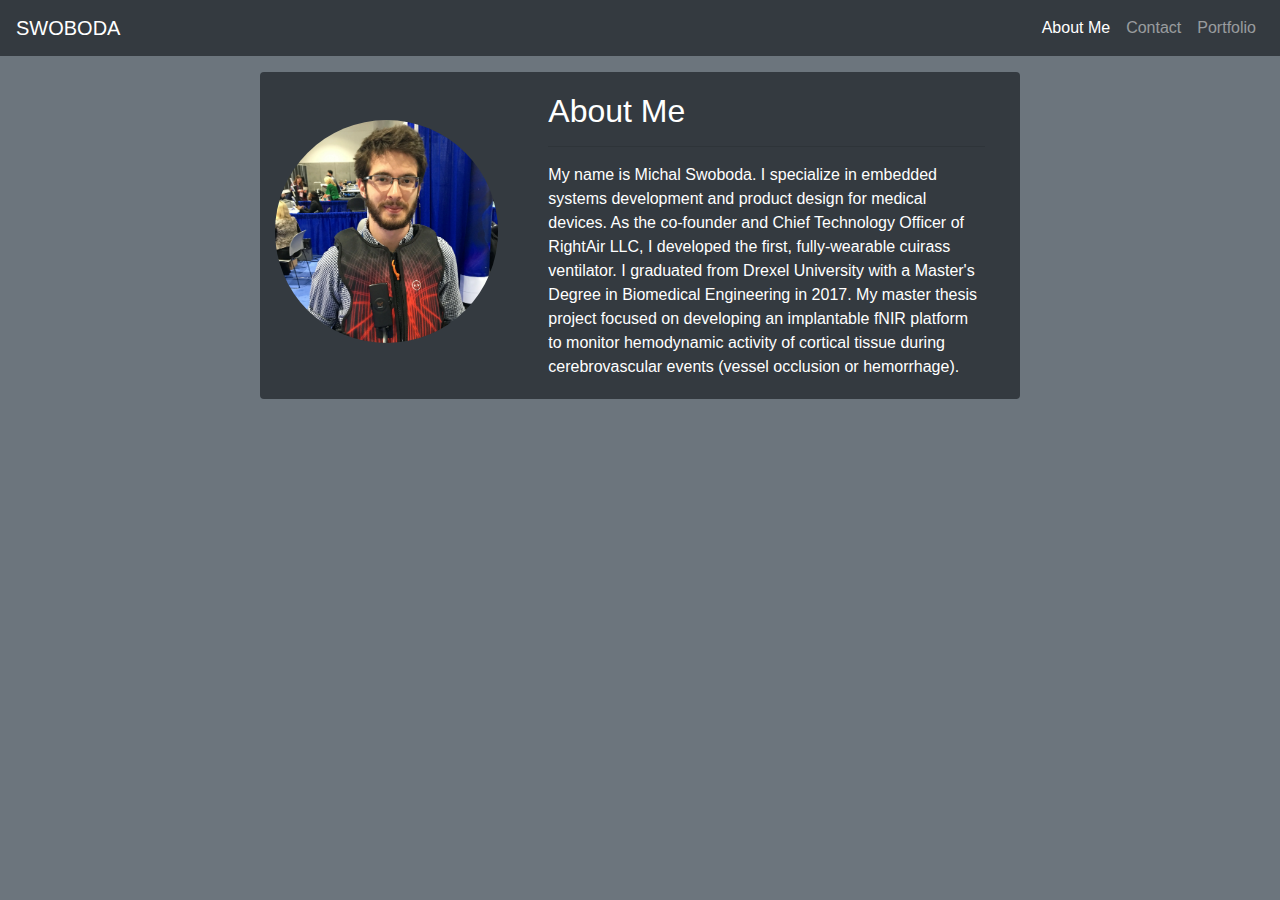
<file: index.html>
<!doctype html>
<html lang="en">

<head>
    <!-- Required meta tags -->
    <meta charset="utf-8">
    <meta name="viewport" content="width=device-width, initial-scale=1, shrink-to-fit=no">

    <!-- Bootstrap CSS -->
    <link rel="stylesheet" href="https://stackpath.bootstrapcdn.com/bootstrap/4.3.1/css/bootstrap.min.css" integrity="sha384-ggOyR0iXCbMQv3Xipma34MD+dH/1fQ784/j6cY/iJTQUOhcWr7x9JvoRxT2MZw1T" crossorigin="anonymous">
    <link rel="stylesheet" href="style.css">
    <title>Boostrap Portolio</title>
</head>

<body class=" bg-secondary">

    <nav class="navbar navbar-expand-lg navbar-dark bg-dark">
        <a class="navbar-brand" href="index.html">SWOBODA</a>
        <button class="navbar-toggler" type="button" data-toggle="collapse" data-target="#navbarNav" aria-controls="navbarNav" aria-expanded="false" aria-label="Toggle navigation">
          <span class="navbar-toggler-icon"></span>
        </button>
        <div class="collapse navbar-collapse " id="navbarNav">
          <ul class="navbar-nav ml-auto">
            <li class="nav-item active">
              <a class="nav-link" href="index.html">About Me <span class="sr-only">(current)</span></a>
            </li>
            <li class="nav-item">
              <a class="nav-link" href="contact.html">Contact</a>
            </li>
            <li class="nav-item">
              <a class="nav-link" href="portfolio.html">Portfolio</a>
            </li>
        
          </ul>
        </div>
      </nav>

    <!-- About Me Card -->
    <div class="container ">
        <div class="row mt-3">
            <div class="col-xs-0 col-sm-1 col-md-2 "></div>
            <div class="col-xs-12 col-sm-10 col-md-8 bg-dark text-white rounded">
                <div class="row">

                    <div class="col-xs-12 col-lg-4  mt-5">

                        <div class="d-flex align-items-center">

                            <img class="img-fluid rounded-circle " src="assets/images/profile.webp" alt="Profile Pic"> </div>



                    </div>

                    <div class="col-lg-8">
                        <div class="card-body">
                            <h2 class="card-heading">About Me</h2>
                            <hr> My name is Michal Swoboda. I specialize in embedded systems development and product design for medical devices. As the co-founder and Chief Technology Officer of RightAir LLC, I developed the first, fully-wearable cuirass
                            ventilator. I graduated from Drexel University with a Master's Degree in Biomedical Engineering in 2017. My master thesis project focused on developing an implantable fNIR platform to monitor hemodynamic activity of cortical
                            tissue during cerebrovascular events (vessel occlusion or hemorrhage).
                        </div>
                    </div>

                </div>

            </div>
        </div>




    </div>




    </div>









    <!-- Sticky Footer 
    
  <img class="img-fluid center rounded-circle float-left mr-2" src="assets/images/profile.webp" alt="Profile Pic"> My name is Michał [/ˈmʲi.xaw/] Swoboda. I specialize in embedded systems development and product design for
                                medical devices. As the Co-founder and Chief Technology Officer of RightAir LLC, I developed the first, fully-wearable cuirass ventilator. I graduated from Drexel University with a Master's Degree in Biomedical Engineering
                                in 2017.</div>


        <footer class="footer mt-auto py-3 bg-dark div-dark">
        <div class="container">
            <span class="text-muted">Place sticky footer content here.</span>
        </div>
    </footer>

    
    -->


    <!-- Optional JavaScript -->
    <!-- jQuery first, then Popper.js, then Bootstrap JS -->
    <script src="https://code.jquery.com/jquery-3.3.1.slim.min.js" integrity="sha384-q8i/X+965DzO0rT7abK41JStQIAqVgRVzpbzo5smXKp4YfRvH+8abtTE1Pi6jizo" crossorigin="anonymous"></script>
    <script src="https://cdnjs.cloudflare.com/ajax/libs/popper.js/1.14.7/umd/popper.min.js" integrity="sha384-UO2eT0CpHqdSJQ6hJty5KVphtPhzWj9WO1clHTMGa3JDZwrnQq4sF86dIHNDz0W1" crossorigin="anonymous"></script>
    <script src="https://stackpath.bootstrapcdn.com/bootstrap/4.3.1/js/bootstrap.min.js" integrity="sha384-JjSmVgyd0p3pXB1rRibZUAYoIIy6OrQ6VrjIEaFf/nJGzIxFDsf4x0xIM+B07jRM" crossorigin="anonymous"></script>
</body>

</html>
</file>
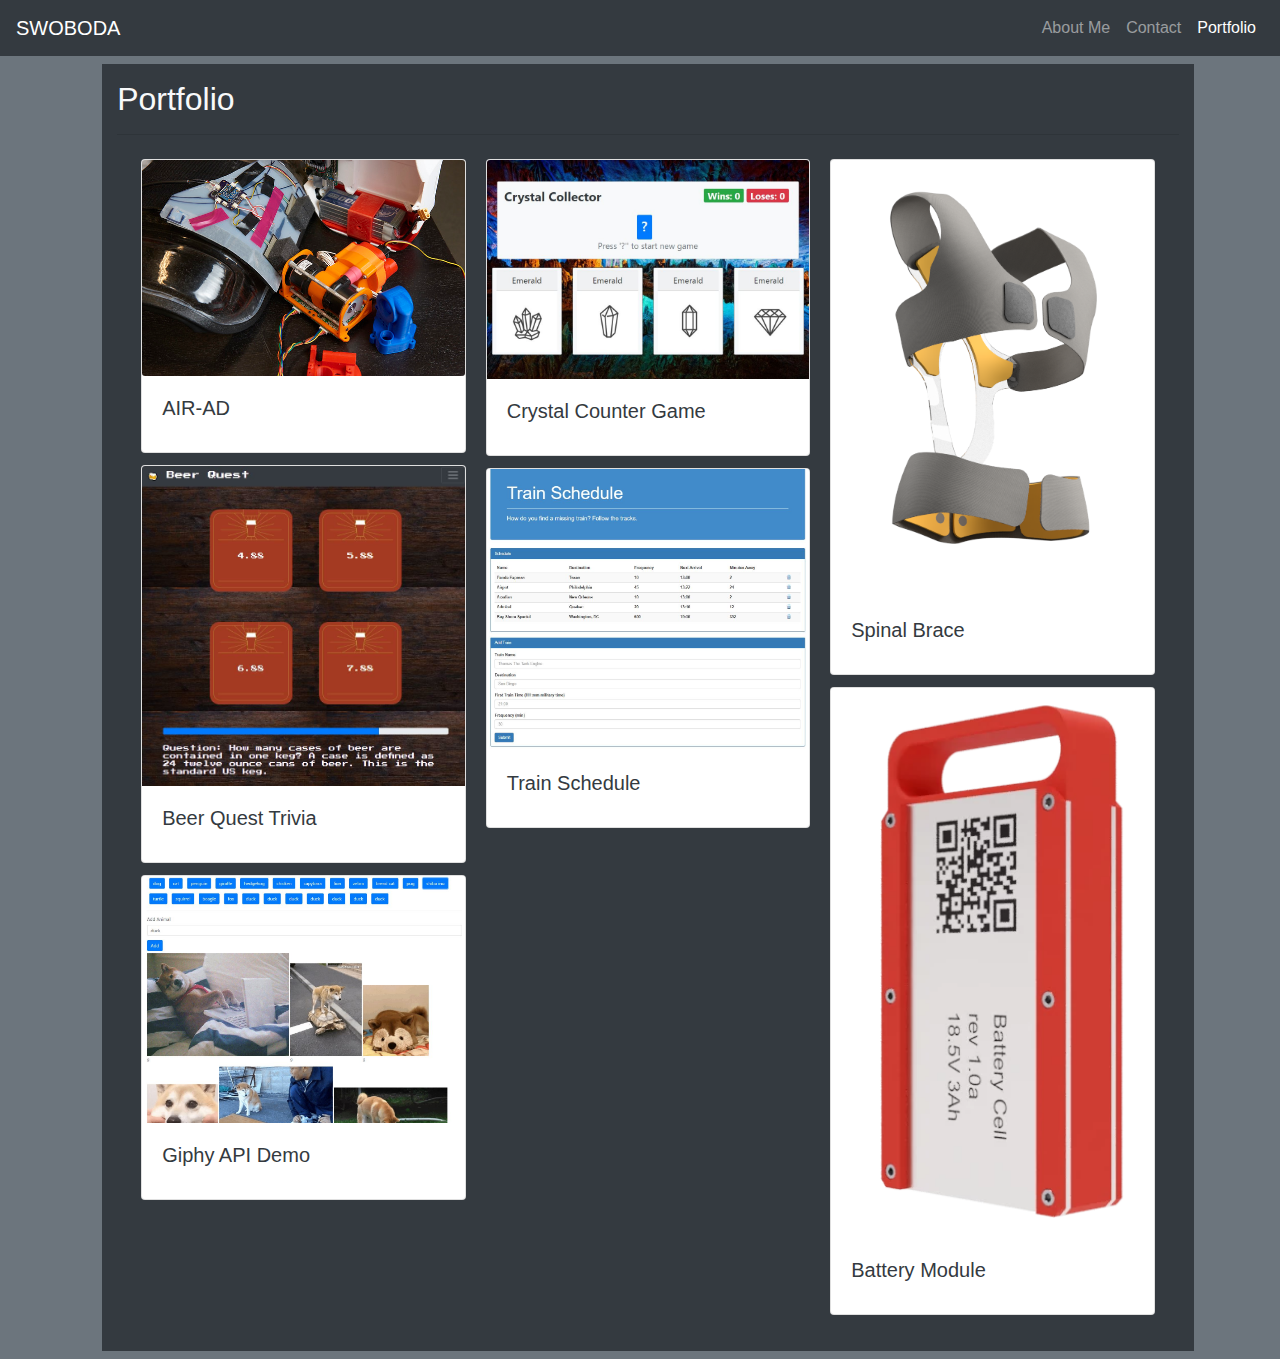
<file: portfolio.html>
<!DOCTYPE html>
<html lang="en">

<head>
    <!-- Required meta tags -->
    <meta charset="utf-8">
    <meta name="viewport" content="width=device-width, initial-scale=1, shrink-to-fit=no">

    <!-- Bootstrap CSS -->
    <link rel="stylesheet" href="https://stackpath.bootstrapcdn.com/bootstrap/4.3.1/css/bootstrap.min.css" integrity="sha384-ggOyR0iXCbMQv3Xipma34MD+dH/1fQ784/j6cY/iJTQUOhcWr7x9JvoRxT2MZw1T" crossorigin="anonymous">
    <title>Contact</title>
</head>

<body class="bg-secondary">


  <nav class="navbar navbar-expand-lg navbar-dark bg-dark">
        <a class="navbar-brand" href="index.html">SWOBODA</a>
        <button class="navbar-toggler" type="button" data-toggle="collapse" data-target="#navbarNav" aria-controls="navbarNav" aria-expanded="false" aria-label="Toggle navigation">
          <span class="navbar-toggler-icon"></span>
        </button>
        <div class="collapse navbar-collapse " id="navbarNav">
          <ul class="navbar-nav ml-auto">
            <li class="nav-item ">
              <a class="nav-link" href="index.html">About Me <span class="sr-only">(current)</span></a>
            </li>
            <li class="nav-item">
              <a class="nav-link" href="contact.html">Contact</a>
            </li>
            <li class="nav-item active">
              <a class="nav-link" href="portfolio.html">Portfolio</a>
            </li>
        
          </ul>
        </div>
      </nav>



    <div class="row">


        <div class="col-1"></div>
        <div class="col-10 bg-dark m-2 text-light">
            <h2 class="mt-3">Portfolio</h2>

            <hr>
            <div class="card-columns m-4 text-dark">
                <div class="card ">
                    <img class="card-img" src="assets/images/airad.jpg" alt="AD">
                    <div class="card-body">
                        <h5 class="card-title">AIR-AD</h5>

                    </div>
                </div>

                <div class="card">
                  <a href= "https://mswoboda.github.io/TriviaGame/"><img class="card-img-top"  src="assets/images/bq.JPG" alt="Card image cap"></a>
                  <div class="card-body">
                      <h5 class="card-title">Beer Quest Trivia</h5>
                  </div>
                </div>
                    <div class="card">
                  <a href= "https://github.com/MSwoboda/gif-viewer"><img class="card-img-top"  src="assets/images/giphy.JPG" alt="Card image cap"></a>
                  <div class="card-body">
                      <h5 class="card-title">Giphy API Demo</h5>
                  </div>
                </div>
                <div class="card">
                    <a href= "https://mswoboda.github.io/unit-4-game/"><img class="card-img-top"  src="assets/images/crystal.jpg" alt="Card image cap"></a>
                    <div class="card-body">
                        <h5 class="card-title">Crystal Counter Game</h5>

                    </div>
                </div>

                <div class="card">
                  <a href= "https://mswoboda.github.io/train-schedule/"><img class="card-img-top"  src="assets/images/train.JPG" alt="Card image cap"></a>
                  <div class="card-body">
                      <h5 class="card-title">Train Schedule</h5>

                  </div>
              </div>

                <div class="card">
                    <img class="card-img-top" src="assets/images/brace.png" alt="Card image cap">
                    <div class="card-body">
                        <h5 class="card-title">Spinal Brace</h5>

                    </div>
                </div>
                <div class="card">
                    <img class="card-img-top" src="assets/images/battery.png" alt="Card image cap">
                    <div class="card-body">
                        <h5 class="card-title">Battery Module</h5>

                    </div>
                </div>

            </div>


        </div>


    </div>
    </div>





</body>

</html>
</file>
<file: style.css>
.navbar-custom {
    color: white;
    background-color: orangered;
}
</file>
